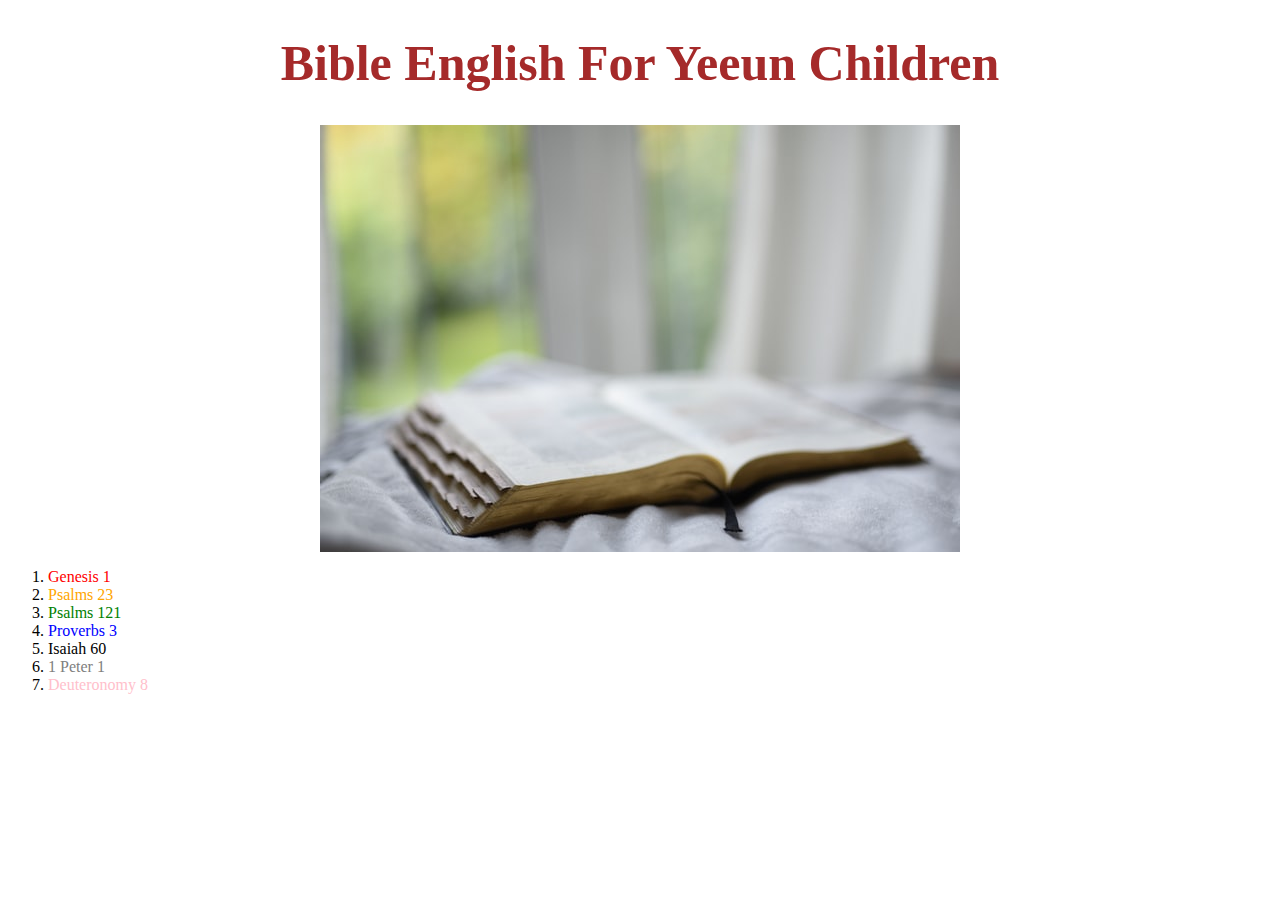
<file: index.html>
<!DOCTYPE html>
<html>

<head>
  <!-- Global site tag (gtag.js) - Google Analytics -->
<script async src="https://www.googletagmanager.com/gtag/js?id=UA-40696594-1"></script>
<script>
  window.dataLayer = window.dataLayer || [];
  function gtag(){dataLayer.push(arguments);}
  gtag('js', new Date());

  gtag('config', 'UA-40696594-1');
</script>
  <title>Bible English For Yeeun Children</title>
  <meta charset="utf-8">

  <style>
  h1{
    text-align: center;
    font-size: 50px;
  }
    a{
      color:green;
      text-decoration:none;
    }


    img {
      display: block;
      margin-left: auto;
      margin-right: auto;
    }
  </style>

</head>

<body>
<h1><a href="index.html" style="color:brown">Bible English For Yeeun Children</a></h1>
<img src="bible23_1.jpg">
<ol>
    <li><a href="1.html" title="창세기" style="color:red">Genesis 1</a></li>
    <li><a href="2.html" title="시편" style="color:orange">Psalms 23</a></li>
    <li><a href="3.html" title="시편" style="color:green">Psalms 121</a></li>
    <li><a href="4.html" title="잠언" style="color:blue">Proverbs 3</a></li>
    <li><a href="5.html" title="이사야" style="color:black">Isaiah 60</a></li>
    <li><a href="6.html" title="베드로전서" style="color:grey">1 Peter 1</a></li>
    <li><a href="7.html" title="신명기" style="color:pink">Deuteronomy 8</a></li>
</ol>
<!--
  <h1><a href="index.html">Bible English For Yeeun Children</a></h1>
  <img src="bible23_1.jpg" width="70%">
    <ol>
      <li><a href="1.html" title="3월 미션">Genesis 1</a></li>
      <li><a href="2.html" title="4월 미션">Psalms 23</a></li>
      <li><a href="3.html" title="5월 미션">Psalms 121</a></li>
      <li><a href="4.html" title="6월 미션">Proverbs 3</a></li>
      <li><a href="5.html" title="7월 미션">Isaiah 60</a></li>
      <li><a href="6.html" title="8월 미션">1 Peter 1</a></li>
      <li><a href="7.html" title="9월 미션">Deuteronomy 8</a></li>
    </ol>
  -->
<div id="disqus_thread"></div>
  <script>
      /**
      *  RECOMMENDED CONFIGURATION VARIABLES: EDIT AND UNCOMMENT THE SECTION BELOW TO INSERT DYNAMIC VALUES FROM YOUR PLATFORM OR CMS.
      *  LEARN WHY DEFINING THESE VARIABLES IS IMPORTANT: https://disqus.com/admin/universalcode/#configuration-variables    */
      /*
      var disqus_config = function () {
      this.page.url = PAGE_URL;  // Replace PAGE_URL with your page's canonical URL variable
      this.page.identifier = PAGE_IDENTIFIER; // Replace PAGE_IDENTIFIER with your page's unique identifier variable
      };
      */
      (function() { // DON'T EDIT BELOW THIS LINE
      var d = document, s = d.createElement('script');
      s.src = 'https://web1-arpdxcskqu.disqus.com/embed.js';
      s.setAttribute('data-timestamp', +new Date());
      (d.head || d.body).appendChild(s);
      })();
  </script>
  <noscript>Please enable JavaScript to view the <a href="https://disqus.com/?ref_noscript">comments powered by Disqus.</a></noscript>




  <!--Start of Tawk.to Script-->
<script type="text/javascript">
var Tawk_API=Tawk_API||{}, Tawk_LoadStart=new Date();
(function(){
var s1=document.createElement("script"),s0=document.getElementsByTagName("script")[0];
s1.async=true;
s1.src='https://embed.tawk.to/60749b99067c2605c0c1ba5a/1f33nvkni';
s1.charset='UTF-8';
s1.setAttribute('crossorigin','*');
s0.parentNode.insertBefore(s1,s0);
})();
</script>
<!--End of Tawk.to Script-->
  </<body>

</html>
</file>
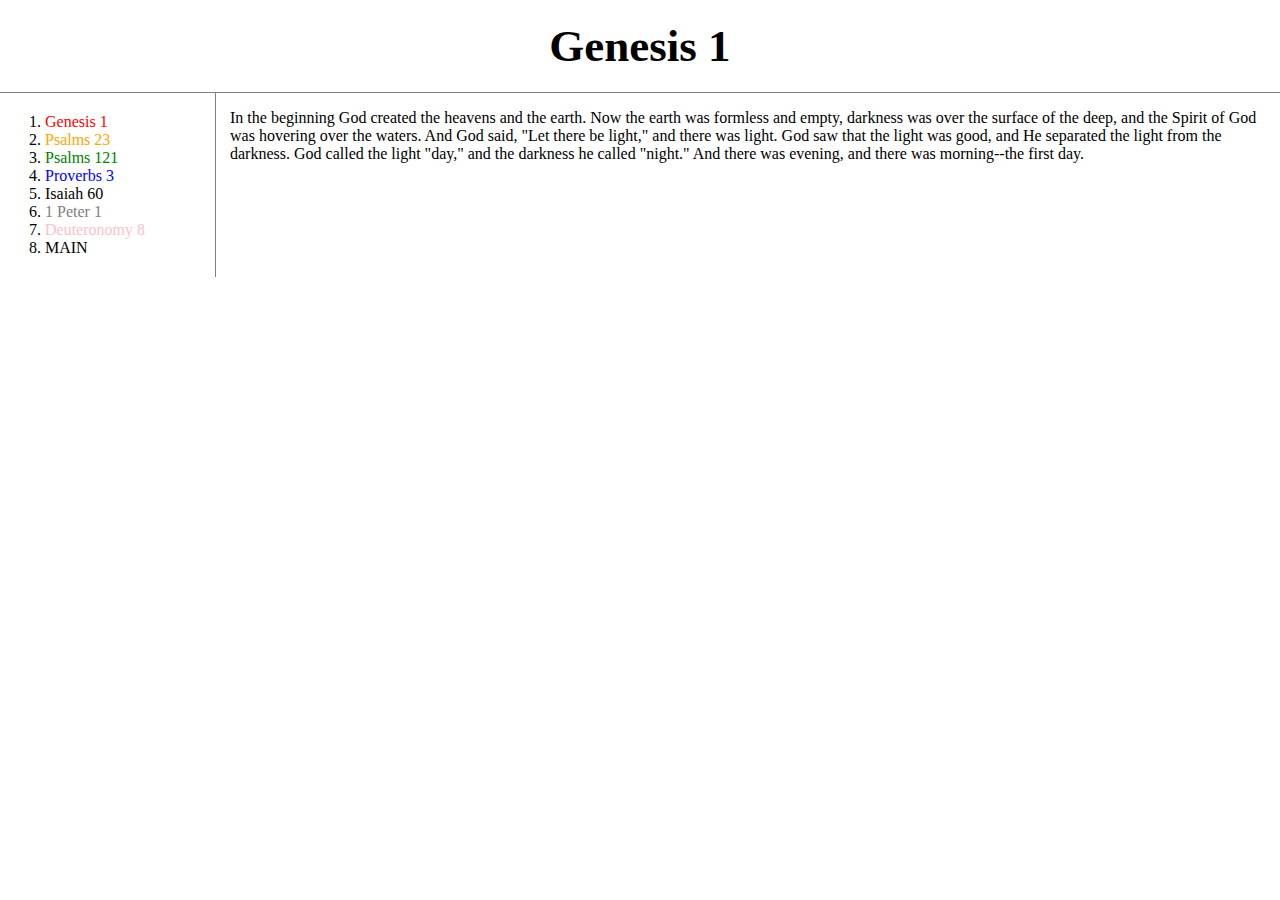
<file: 1.html>
<!DOCTYPE html>
<html>

<head>
  <title>Genesis 1</title>
  <meta charset="utf-8">
  <link rel="stylesheet" href="style.css">


  <!-- Global site tag (gtag.js) - Google Analytics -->
<script async src="https://www.googletagmanager.com/gtag/js?id=UA-40696594-1"></script>
<script>
  window.dataLayer = window.dataLayer || [];
  function gtag(){dataLayer.push(arguments);}
  gtag('js', new Date());

  gtag('config', 'UA-40696594-1');
</script>
</head>


<body>
  <h1><a href="index.html">Genesis 1</a></h1>

  <div id="grid">
    <ol>
      <li><a href="1.html" title="창세기" style="color:red">Genesis 1</a></li>
      <li><a href="2.html" title="시편" style="color:orange">Psalms 23</a></li>
      <li><a href="3.html" title="시편" style="color:green">Psalms 121</a></li>
      <li><a href="4.html" title="잠언" style="color:blue">Proverbs 3</a></li>
      <li><a href="5.html" title="이사야" style="color:black">Isaiah 60</a></li>
      <li><a href="6.html" title="베드로전서" style="color:grey">1 Peter 1</a></li>
      <li><a href="7.html" title="신명기" style="color:pink">Deuteronomy 8</a></li>
      <li><a href="index.html" title="main" style="color:black">MAIN</a></li>
    </ol>

    <div id="text">
      <p>In the beginning God created the heavens and the earth.
        Now the earth was formless and empty,
        darkness was over the surface of the deep,
        and the Spirit of God was hovering over the waters.
        And God said, "Let there be light," and there was light.
        God saw that the light was good,
        and He separated the light from the darkness.
        God called the light "day," and the darkness he called "night."
        And there was evening, and there was morning--the first day.
      </p>
    </div>
  </div>

<p>
  <iframe width="560" height="315" src="https://www.youtube.com/embed/fWVzQ0R_GM8" title="YouTube video player" frameborder="0" allow="accelerometer; autoplay; clipboard-write; encrypted-media; gyroscope; picture-in-picture" allowfullscreen></iframe>
</p>


<div id="disqus_thread"></div>
<script>
    /**
    *  RECOMMENDED CONFIGURATION VARIABLES: EDIT AND UNCOMMENT THE SECTION BELOW TO INSERT DYNAMIC VALUES FROM YOUR PLATFORM OR CMS.
    *  LEARN WHY DEFINING THESE VARIABLES IS IMPORTANT: https://disqus.com/admin/universalcode/#configuration-variables    */
    /*
    var disqus_config = function () {
    this.page.url = PAGE_URL;  // Replace PAGE_URL with your page's canonical URL variable
    this.page.identifier = PAGE_IDENTIFIER; // Replace PAGE_IDENTIFIER with your page's unique identifier variable
    };
    */
    (function() { // DON'T EDIT BELOW THIS LINE
    var d = document, s = d.createElement('script');
    s.src = 'https://web1-arpdxcskqu.disqus.com/embed.js';
    s.setAttribute('data-timestamp', +new Date());
    (d.head || d.body).appendChild(s);
    })();
</script>
<noscript>Please enable JavaScript to view the <a href="https://disqus.com/?ref_noscript">comments powered by Disqus.</a></noscript>


<!--Start of Tawk.to Script-->
<script type="text/javascript">
var Tawk_API=Tawk_API||{}, Tawk_LoadStart=new Date();
(function(){
var s1=document.createElement("script"),s0=document.getElementsByTagName("script")[0];
s1.async=true;
s1.src='https://embed.tawk.to/60749b99067c2605c0c1ba5a/1f33nvkni';
s1.charset='UTF-8';
s1.setAttribute('crossorigin','*');
s0.parentNode.insertBefore(s1,s0);
})();
</script>
<!--End of Tawk.to Script-->


</body>
</html>
</file>
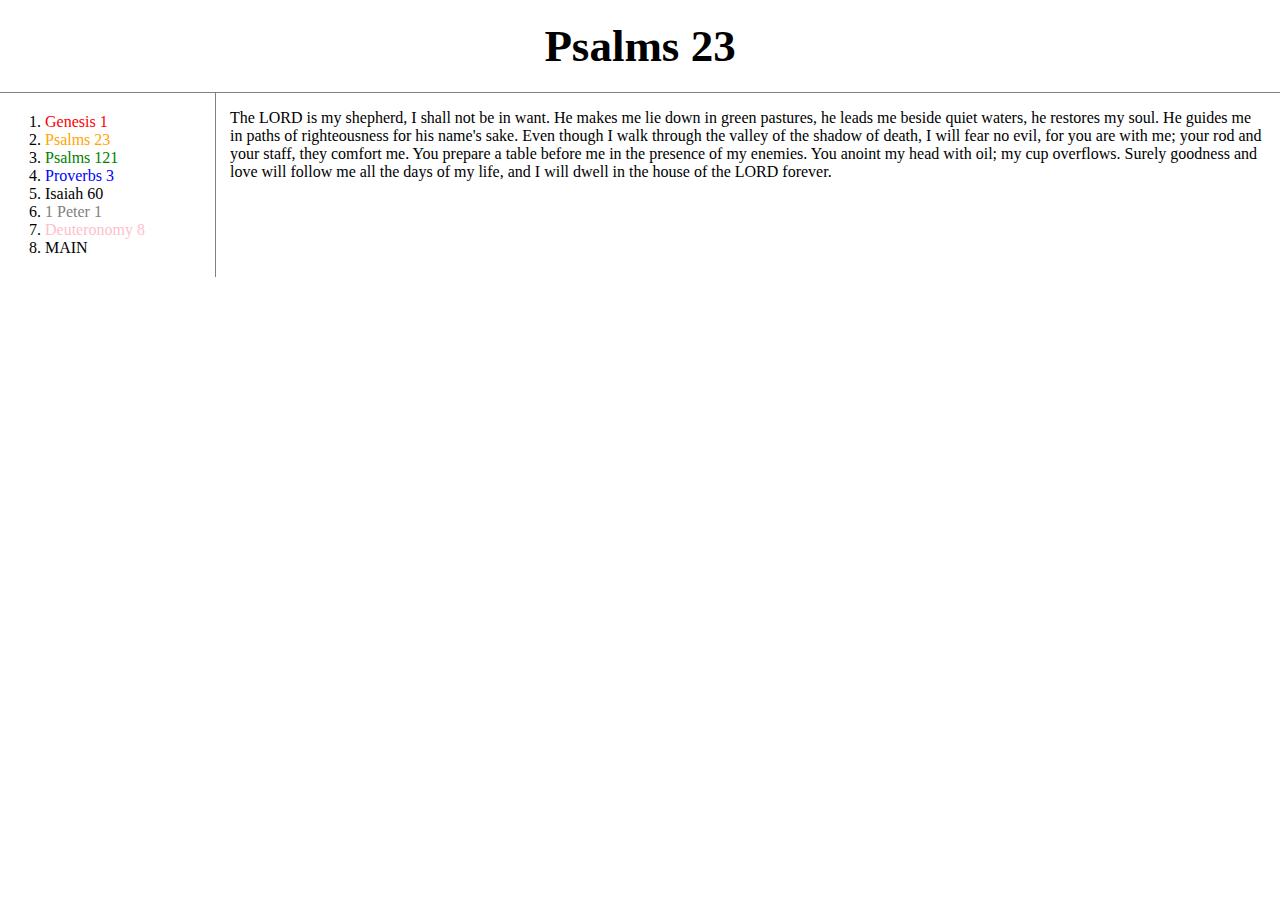
<file: 2.html>
<!DOCTYPE html>
<html>

<head>
  <title>Psalms 23</title>
  <meta charset="utf-8">
  <link rel="stylesheet" href="style.css">


  <!-- Global site tag (gtag.js) - Google Analytics -->
<script async src="https://www.googletagmanager.com/gtag/js?id=UA-40696594-1"></script>
<script>
  window.dataLayer = window.dataLayer || [];
  function gtag(){dataLayer.push(arguments);}
  gtag('js', new Date());

  gtag('config', 'UA-40696594-1');
</script>
</head>


<body>
  <h1><a href="index.html">Psalms 23</a></h1>

  <div id="grid">
    <ol>
      <li><a href="1.html" title="창세기" style="color:red">Genesis 1</a></li>
      <li><a href="2.html" title="시편" style="color:orange">Psalms 23</a></li>
      <li><a href="3.html" title="시편" style="color:green">Psalms 121</a></li>
      <li><a href="4.html" title="잠언" style="color:blue">Proverbs 3</a></li>
      <li><a href="5.html" title="이사야" style="color:black">Isaiah 60</a></li>
      <li><a href="6.html" title="베드로전서" style="color:grey">1 Peter 1</a></li>
      <li><a href="7.html" title="신명기" style="color:pink">Deuteronomy 8</a></li>
      <li><a href="index.html" title="main" style="color:black">MAIN</a></li>
    </ol>

    <div id="text">
      <p>The LORD is my shepherd, I shall not be in want.
      He makes me lie down in green pastures,
      he leads me beside quiet waters,
      he restores my soul.
      He guides me in paths of righteousness for his name's sake.
      Even though I walk through the valley of the shadow of death,
      I will fear no evil, for you are with me;
      your rod and your staff, they comfort me.
      You prepare a table before me in the presence of my enemies.
      You anoint my head with oil; my cup overflows.
      Surely goodness and love will follow me all the days of my life,
      and I will dwell in the house of the LORD forever.
      </p>
    </div>
  </div>

<p>
  <iframe width="560" height="315" src="https://www.youtube.com/embed/FJbzZbhRU_s" title="YouTube video player" frameborder="0" allow="accelerometer; autoplay; clipboard-write; encrypted-media; gyroscope; picture-in-picture" allowfullscreen></iframe>
</p>


<div id="disqus_thread"></div>
<script>
    /**
    *  RECOMMENDED CONFIGURATION VARIABLES: EDIT AND UNCOMMENT THE SECTION BELOW TO INSERT DYNAMIC VALUES FROM YOUR PLATFORM OR CMS.
    *  LEARN WHY DEFINING THESE VARIABLES IS IMPORTANT: https://disqus.com/admin/universalcode/#configuration-variables    */
    /*
    var disqus_config = function () {
    this.page.url = PAGE_URL;  // Replace PAGE_URL with your page's canonical URL variable
    this.page.identifier = PAGE_IDENTIFIER; // Replace PAGE_IDENTIFIER with your page's unique identifier variable
    };
    */
    (function() { // DON'T EDIT BELOW THIS LINE
    var d = document, s = d.createElement('script');
    s.src = 'https://web1-arpdxcskqu.disqus.com/embed.js';
    s.setAttribute('data-timestamp', +new Date());
    (d.head || d.body).appendChild(s);
    })();
</script>
<noscript>Please enable JavaScript to view the <a href="https://disqus.com/?ref_noscript">comments powered by Disqus.</a></noscript>


<!--Start of Tawk.to Script-->
<script type="text/javascript">
var Tawk_API=Tawk_API||{}, Tawk_LoadStart=new Date();
(function(){
var s1=document.createElement("script"),s0=document.getElementsByTagName("script")[0];
s1.async=true;
s1.src='https://embed.tawk.to/60749b99067c2605c0c1ba5a/1f33nvkni';
s1.charset='UTF-8';
s1.setAttribute('crossorigin','*');
s0.parentNode.insertBefore(s1,s0);
})();
</script>
<!--End of Tawk.to Script-->


</body>
</html>
</file>
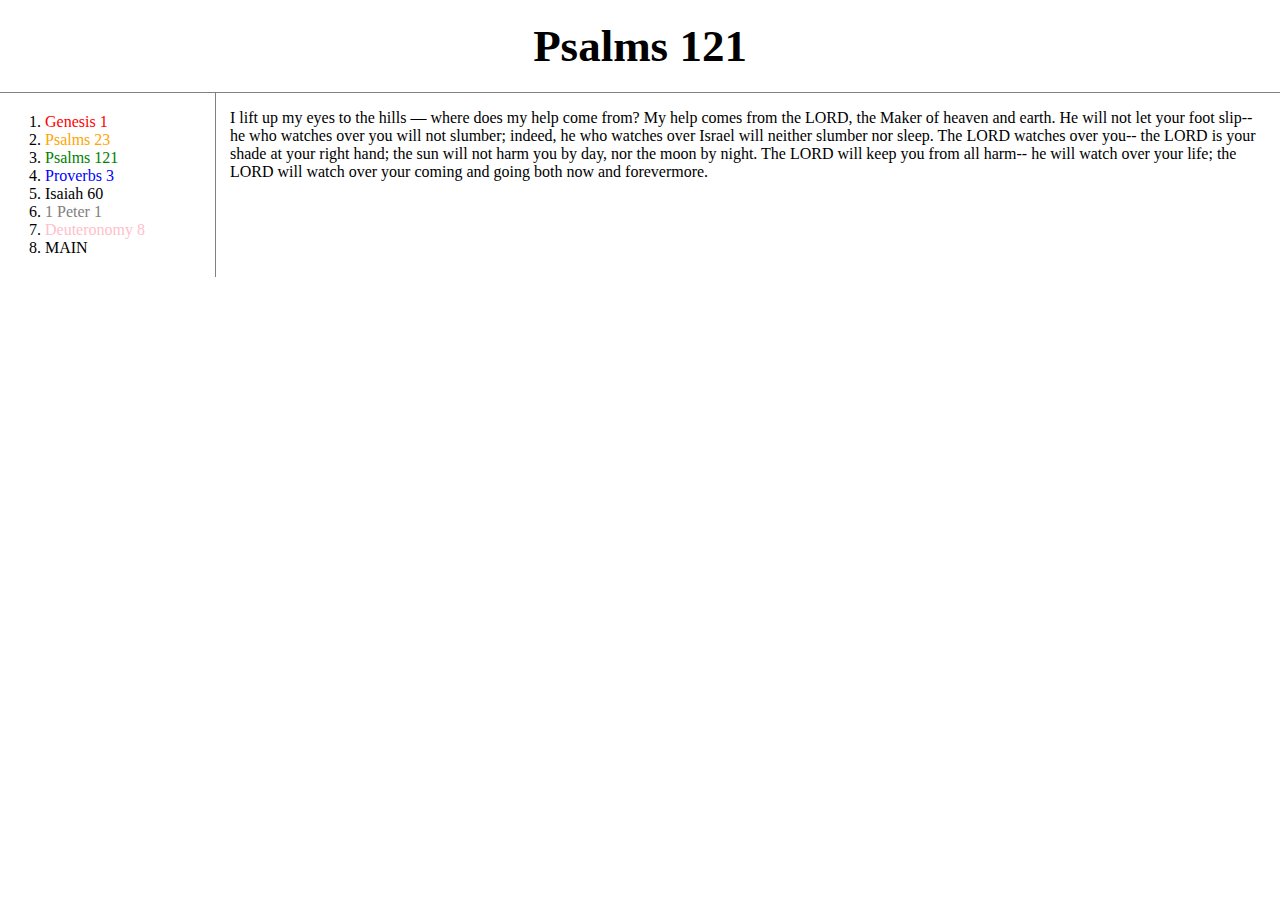
<file: 3.html>
<!DOCTYPE html>
<html>

<head>
  <title>Psalms 121</title>
  <meta charset="utf-8">
  <link rel="stylesheet" href="style.css">


  <!-- Global site tag (gtag.js) - Google Analytics -->
<script async src="https://www.googletagmanager.com/gtag/js?id=UA-40696594-1"></script>
<script>
  window.dataLayer = window.dataLayer || [];
  function gtag(){dataLayer.push(arguments);}
  gtag('js', new Date());

  gtag('config', 'UA-40696594-1');
</script>
</head>


<body>
  <h1><a href="index.html">Psalms 121</a></h1>

  <div id="grid">
    <ol>
      <li><a href="1.html" title="창세기" style="color:red">Genesis 1</a></li>
      <li><a href="2.html" title="시편" style="color:orange">Psalms 23</a></li>
      <li><a href="3.html" title="시편" style="color:green">Psalms 121</a></li>
      <li><a href="4.html" title="잠언" style="color:blue">Proverbs 3</a></li>
      <li><a href="5.html" title="이사야" style="color:black">Isaiah 60</a></li>
      <li><a href="6.html" title="베드로전서" style="color:grey">1 Peter 1</a></li>
      <li><a href="7.html" title="신명기" style="color:pink">Deuteronomy 8</a></li>
      <li><a href="index.html" title="main" style="color:black">MAIN</a></li>
    </ol>

    <div id="text">
      <p>I lift up my eyes to the hills — where does my help come from? My help comes from the LORD, the Maker of heaven and earth.
      He will not let your foot slip-- he who watches over you will not slumber;
      indeed, he who watches over Israel will neither slumber nor sleep.
      The LORD watches over you-- the LORD is your shade at your right hand;
      the sun will not harm you by day, nor the moon by night.
      The LORD will keep you from all harm-- he will watch over your life;
      the LORD will watch over your coming and going both now and forevermore.
      </p>
    </div>
  </div>

<p>
  <iframe width="560" height="315" src="https://www.youtube.com/embed/4DRV_fIEUQU" title="YouTube video player" frameborder="0" allow="accelerometer; autoplay; clipboard-write; encrypted-media; gyroscope; picture-in-picture" allowfullscreen></iframe>
</p>


<div id="disqus_thread"></div>
<script>
    /**
    *  RECOMMENDED CONFIGURATION VARIABLES: EDIT AND UNCOMMENT THE SECTION BELOW TO INSERT DYNAMIC VALUES FROM YOUR PLATFORM OR CMS.
    *  LEARN WHY DEFINING THESE VARIABLES IS IMPORTANT: https://disqus.com/admin/universalcode/#configuration-variables    */
    /*
    var disqus_config = function () {
    this.page.url = PAGE_URL;  // Replace PAGE_URL with your page's canonical URL variable
    this.page.identifier = PAGE_IDENTIFIER; // Replace PAGE_IDENTIFIER with your page's unique identifier variable
    };
    */
    (function() { // DON'T EDIT BELOW THIS LINE
    var d = document, s = d.createElement('script');
    s.src = 'https://web1-arpdxcskqu.disqus.com/embed.js';
    s.setAttribute('data-timestamp', +new Date());
    (d.head || d.body).appendChild(s);
    })();
</script>
<noscript>Please enable JavaScript to view the <a href="https://disqus.com/?ref_noscript">comments powered by Disqus.</a></noscript>


<!--Start of Tawk.to Script-->
<script type="text/javascript">
var Tawk_API=Tawk_API||{}, Tawk_LoadStart=new Date();
(function(){
var s1=document.createElement("script"),s0=document.getElementsByTagName("script")[0];
s1.async=true;
s1.src='https://embed.tawk.to/60749b99067c2605c0c1ba5a/1f33nvkni';
s1.charset='UTF-8';
s1.setAttribute('crossorigin','*');
s0.parentNode.insertBefore(s1,s0);
})();
</script>
<!--End of Tawk.to Script-->


</body>
</html>
</file>
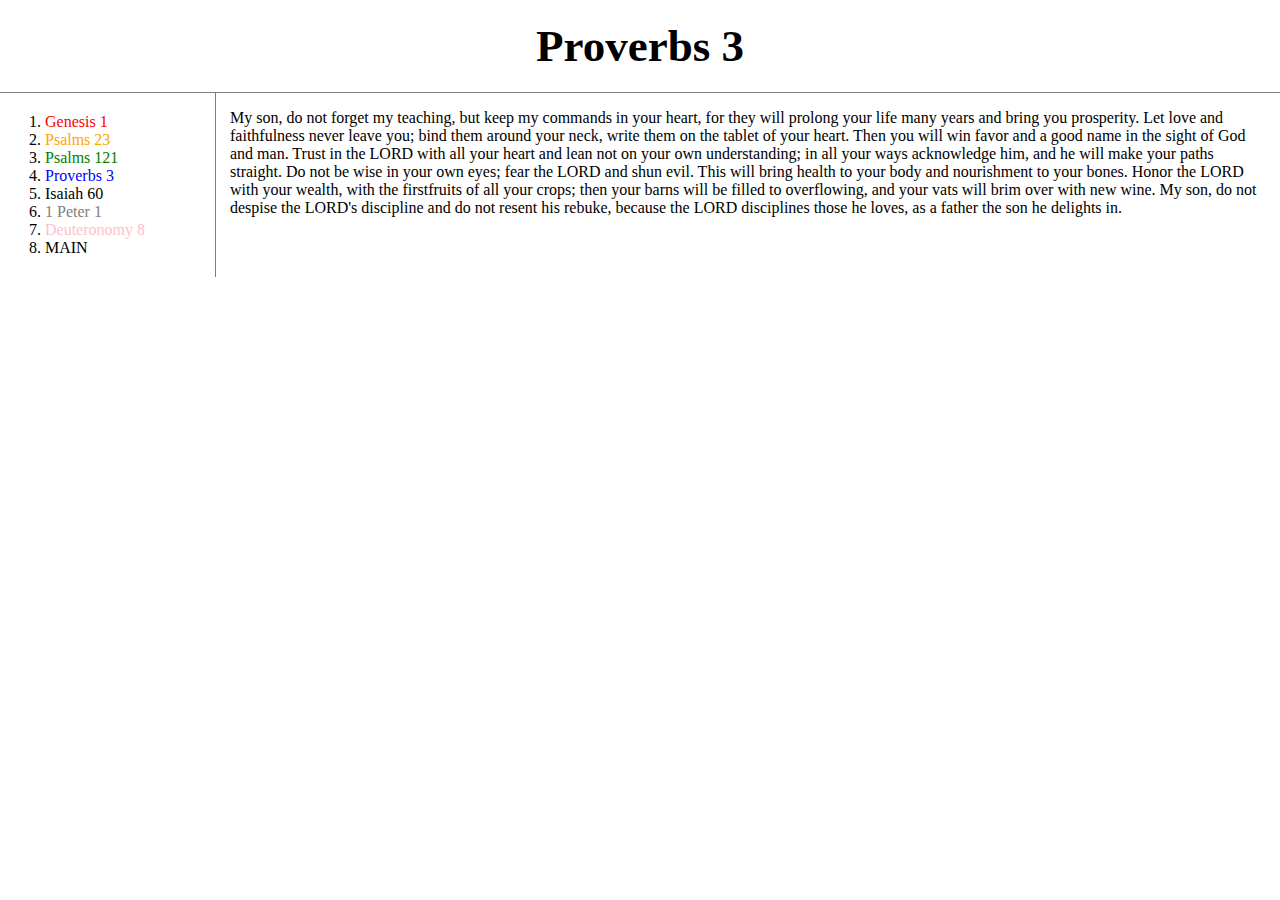
<file: 4.html>
<!DOCTYPE html>
<html>

<head>
  <title>Proverbs 3</title>
  <meta charset="utf-8">
  <link rel="stylesheet" href="style.css">


  <!-- Global site tag (gtag.js) - Google Analytics -->
<script async src="https://www.googletagmanager.com/gtag/js?id=UA-40696594-1"></script>
<script>
  window.dataLayer = window.dataLayer || [];
  function gtag(){dataLayer.push(arguments);}
  gtag('js', new Date());

  gtag('config', 'UA-40696594-1');
</script>
</head>


<body>
  <h1><a href="index.html">Proverbs 3</a></h1>

  <div id="grid">
    <ol>
      <li><a href="1.html" title="창세기" style="color:red">Genesis 1</a></li>
      <li><a href="2.html" title="시편" style="color:orange">Psalms 23</a></li>
      <li><a href="3.html" title="시편" style="color:green">Psalms 121</a></li>
      <li><a href="4.html" title="잠언" style="color:blue">Proverbs 3</a></li>
      <li><a href="5.html" title="이사야" style="color:black">Isaiah 60</a></li>
      <li><a href="6.html" title="베드로전서" style="color:grey">1 Peter 1</a></li>
      <li><a href="7.html" title="신명기" style="color:pink">Deuteronomy 8</a></li>
      <li><a href="index.html" title="main" style="color:black">MAIN</a></li>
    </ol>

    <div id="text">
      <p>My son, do not forget my teaching, but keep my commands in your heart,
      for they will prolong your life many years and bring you prosperity.
      Let love and faithfulness never leave you; bind them around your neck, write them on the tablet of your heart.
      Then you will win favor and a good name in the sight of God and man.
      Trust in the LORD with all your heart and lean not on your own understanding;
      in all your ways acknowledge him, and he will make your paths straight.
      Do not be wise in your own eyes; fear the LORD and shun evil.
      This will bring health to your body and nourishment to your bones.
      Honor the LORD with your wealth, with the firstfruits of all your crops;
      then your barns will be filled to overflowing, and your vats will brim over with new wine.
      My son, do not despise the LORD's discipline and do not resent his rebuke,
      because the LORD disciplines those he loves, as a father the son he delights in.
      </p>
    </div>
  </div>

<p>
  <iframe width="560" height="315" src="https://www.youtube.com/embed/NUXj95CJwtE" title="YouTube video player" frameborder="0" allow="accelerometer; autoplay; clipboard-write; encrypted-media; gyroscope; picture-in-picture" allowfullscreen></iframe>
</p>


<div id="disqus_thread"></div>
<script>
    /**
    *  RECOMMENDED CONFIGURATION VARIABLES: EDIT AND UNCOMMENT THE SECTION BELOW TO INSERT DYNAMIC VALUES FROM YOUR PLATFORM OR CMS.
    *  LEARN WHY DEFINING THESE VARIABLES IS IMPORTANT: https://disqus.com/admin/universalcode/#configuration-variables    */
    /*
    var disqus_config = function () {
    this.page.url = PAGE_URL;  // Replace PAGE_URL with your page's canonical URL variable
    this.page.identifier = PAGE_IDENTIFIER; // Replace PAGE_IDENTIFIER with your page's unique identifier variable
    };
    */
    (function() { // DON'T EDIT BELOW THIS LINE
    var d = document, s = d.createElement('script');
    s.src = 'https://web1-arpdxcskqu.disqus.com/embed.js';
    s.setAttribute('data-timestamp', +new Date());
    (d.head || d.body).appendChild(s);
    })();
</script>
<noscript>Please enable JavaScript to view the <a href="https://disqus.com/?ref_noscript">comments powered by Disqus.</a></noscript>


<!--Start of Tawk.to Script-->
<script type="text/javascript">
var Tawk_API=Tawk_API||{}, Tawk_LoadStart=new Date();
(function(){
var s1=document.createElement("script"),s0=document.getElementsByTagName("script")[0];
s1.async=true;
s1.src='https://embed.tawk.to/60749b99067c2605c0c1ba5a/1f33nvkni';
s1.charset='UTF-8';
s1.setAttribute('crossorigin','*');
s0.parentNode.insertBefore(s1,s0);
})();
</script>
<!--End of Tawk.to Script-->


</body>
</html>
</file>
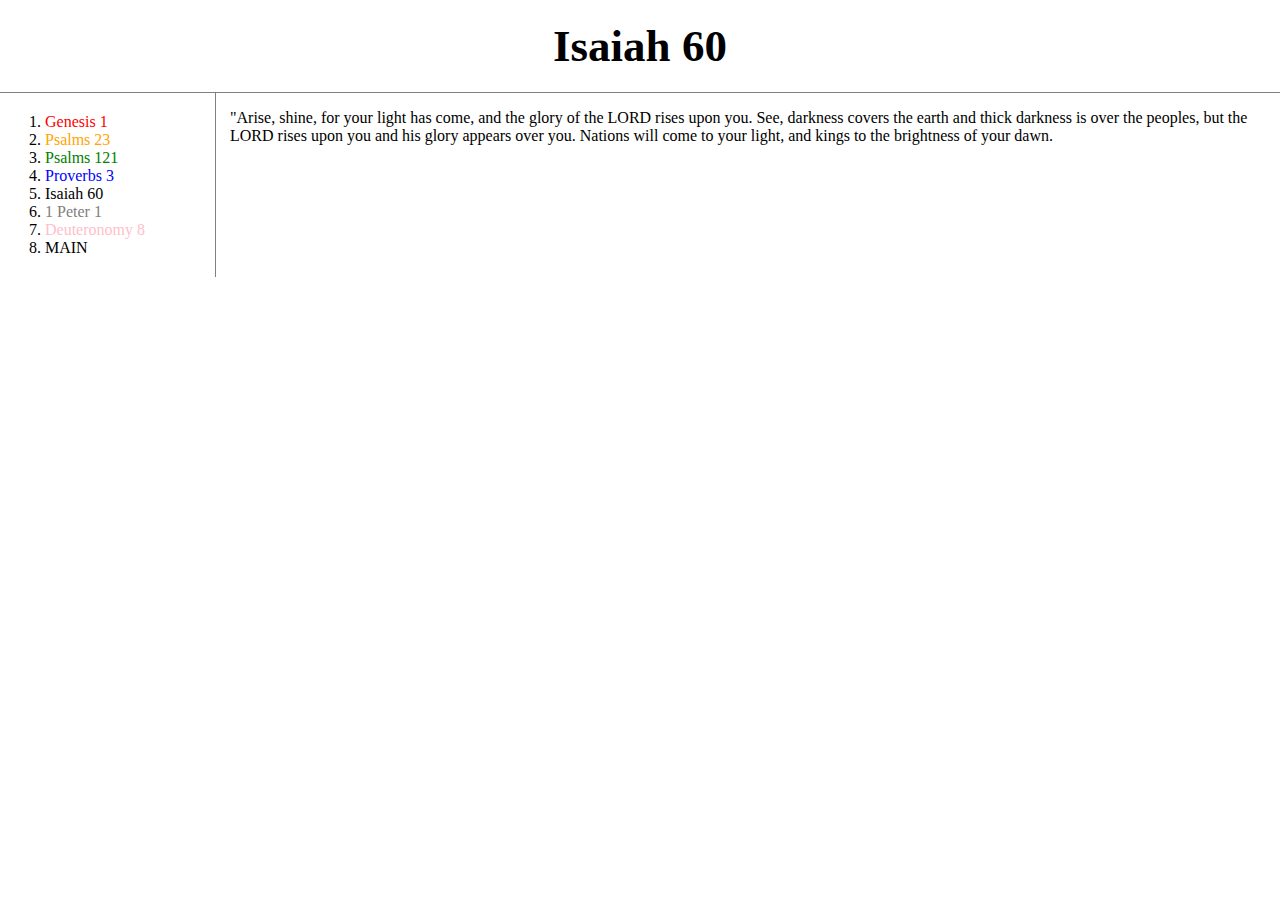
<file: 5.html>
<!DOCTYPE html>
<html>

<head>
  <title>Isaiah 60</title>
  <meta charset="utf-8">
  <link rel="stylesheet" href="style.css">


  <!-- Global site tag (gtag.js) - Google Analytics -->
<script async src="https://www.googletagmanager.com/gtag/js?id=UA-40696594-1"></script>
<script>
  window.dataLayer = window.dataLayer || [];
  function gtag(){dataLayer.push(arguments);}
  gtag('js', new Date());

  gtag('config', 'UA-40696594-1');
</script>
</head>


<body>
  <h1><a href="index.html">Isaiah 60</a></h1>

  <div id="grid">
    <ol>
      <li><a href="1.html" title="창세기" style="color:red">Genesis 1</a></li>
      <li><a href="2.html" title="시편" style="color:orange">Psalms 23</a></li>
      <li><a href="3.html" title="시편" style="color:green">Psalms 121</a></li>
      <li><a href="4.html" title="잠언" style="color:blue">Proverbs 3</a></li>
      <li><a href="5.html" title="이사야" style="color:black">Isaiah 60</a></li>
      <li><a href="6.html" title="베드로전서" style="color:grey">1 Peter 1</a></li>
      <li><a href="7.html" title="신명기" style="color:pink">Deuteronomy 8</a></li>
      <li><a href="index.html" title="main" style="color:black">MAIN</a></li>
    </ol>

    <div id="text">
      <p>"Arise, shine, for your light has come, and the glory of the LORD rises upon you.
      See, darkness covers the earth and thick darkness is over the peoples, but the LORD rises upon you and his glory appears over you.
      Nations will come to your light, and kings to the brightness of your dawn.
      </p>
    </div>
  </div>

<p>
  <iframe width="560" height="315" src="https://www.youtube.com/embed/XfW8r0CkuII" title="YouTube video player" frameborder="0" allow="accelerometer; autoplay; clipboard-write; encrypted-media; gyroscope; picture-in-picture" allowfullscreen></iframe>
</p>


<div id="disqus_thread"></div>
<script>
    /**
    *  RECOMMENDED CONFIGURATION VARIABLES: EDIT AND UNCOMMENT THE SECTION BELOW TO INSERT DYNAMIC VALUES FROM YOUR PLATFORM OR CMS.
    *  LEARN WHY DEFINING THESE VARIABLES IS IMPORTANT: https://disqus.com/admin/universalcode/#configuration-variables    */
    /*
    var disqus_config = function () {
    this.page.url = PAGE_URL;  // Replace PAGE_URL with your page's canonical URL variable
    this.page.identifier = PAGE_IDENTIFIER; // Replace PAGE_IDENTIFIER with your page's unique identifier variable
    };
    */
    (function() { // DON'T EDIT BELOW THIS LINE
    var d = document, s = d.createElement('script');
    s.src = 'https://web1-arpdxcskqu.disqus.com/embed.js';
    s.setAttribute('data-timestamp', +new Date());
    (d.head || d.body).appendChild(s);
    })();
</script>
<noscript>Please enable JavaScript to view the <a href="https://disqus.com/?ref_noscript">comments powered by Disqus.</a></noscript>


<!--Start of Tawk.to Script-->
<script type="text/javascript">
var Tawk_API=Tawk_API||{}, Tawk_LoadStart=new Date();
(function(){
var s1=document.createElement("script"),s0=document.getElementsByTagName("script")[0];
s1.async=true;
s1.src='https://embed.tawk.to/60749b99067c2605c0c1ba5a/1f33nvkni';
s1.charset='UTF-8';
s1.setAttribute('crossorigin','*');
s0.parentNode.insertBefore(s1,s0);
})();
</script>
<!--End of Tawk.to Script-->


</body>
</html>
</file>
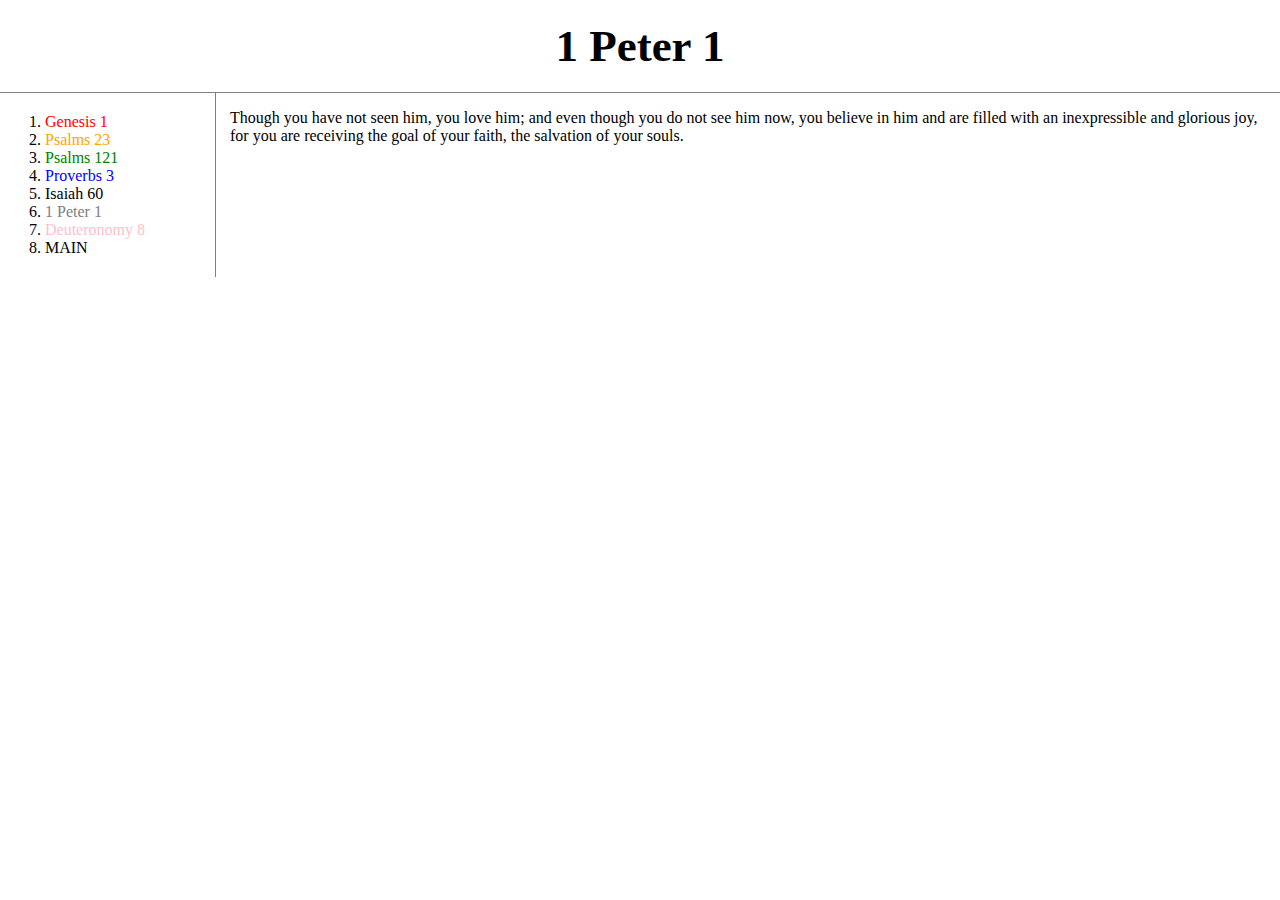
<file: 6.html>
<!DOCTYPE html>
<html>

<head>
  <title>1 Peter 1</title>
  <meta charset="utf-8">
  <link rel="stylesheet" href="style.css">


  <!-- Global site tag (gtag.js) - Google Analytics -->
<script async src="https://www.googletagmanager.com/gtag/js?id=UA-40696594-1"></script>
<script>
  window.dataLayer = window.dataLayer || [];
  function gtag(){dataLayer.push(arguments);}
  gtag('js', new Date());

  gtag('config', 'UA-40696594-1');
</script>
</head>


<body>
  <h1><a href="index.html">1 Peter 1</a></h1>

  <div id="grid">
    <ol>
      <li><a href="1.html" title="창세기" style="color:red">Genesis 1</a></li>
      <li><a href="2.html" title="시편" style="color:orange">Psalms 23</a></li>
      <li><a href="3.html" title="시편" style="color:green">Psalms 121</a></li>
      <li><a href="4.html" title="잠언" style="color:blue">Proverbs 3</a></li>
      <li><a href="5.html" title="이사야" style="color:black">Isaiah 60</a></li>
      <li><a href="6.html" title="베드로전서" style="color:grey">1 Peter 1</a></li>
      <li><a href="7.html" title="신명기" style="color:pink">Deuteronomy 8</a></li>
      <li><a href="index.html" title="main" style="color:black">MAIN</a></li>
    </ol>

    <div id="text">
      <p>Though you have not seen him, you love him; and even though you do not see him now, you believe in him and are filled with an inexpressible and glorious joy,
      for you are receiving the goal of your faith, the salvation of your souls.
      </p>
    </div>
  </div>

<p>
  <iframe width="560" height="315" src="https://www.youtube.com/embed/YoRRdhFSMYU?start=87" title="YouTube video player" frameborder="0" allow="accelerometer; autoplay; clipboard-write; encrypted-media; gyroscope; picture-in-picture" allowfullscreen></iframe>
</p>


<div id="disqus_thread"></div>
<script>
    /**
    *  RECOMMENDED CONFIGURATION VARIABLES: EDIT AND UNCOMMENT THE SECTION BELOW TO INSERT DYNAMIC VALUES FROM YOUR PLATFORM OR CMS.
    *  LEARN WHY DEFINING THESE VARIABLES IS IMPORTANT: https://disqus.com/admin/universalcode/#configuration-variables    */
    /*
    var disqus_config = function () {
    this.page.url = PAGE_URL;  // Replace PAGE_URL with your page's canonical URL variable
    this.page.identifier = PAGE_IDENTIFIER; // Replace PAGE_IDENTIFIER with your page's unique identifier variable
    };
    */
    (function() { // DON'T EDIT BELOW THIS LINE
    var d = document, s = d.createElement('script');
    s.src = 'https://web1-arpdxcskqu.disqus.com/embed.js';
    s.setAttribute('data-timestamp', +new Date());
    (d.head || d.body).appendChild(s);
    })();
</script>
<noscript>Please enable JavaScript to view the <a href="https://disqus.com/?ref_noscript">comments powered by Disqus.</a></noscript>


<!--Start of Tawk.to Script-->
<script type="text/javascript">
var Tawk_API=Tawk_API||{}, Tawk_LoadStart=new Date();
(function(){
var s1=document.createElement("script"),s0=document.getElementsByTagName("script")[0];
s1.async=true;
s1.src='https://embed.tawk.to/60749b99067c2605c0c1ba5a/1f33nvkni';
s1.charset='UTF-8';
s1.setAttribute('crossorigin','*');
s0.parentNode.insertBefore(s1,s0);
})();
</script>
<!--End of Tawk.to Script-->


</body>
</html>
</file>
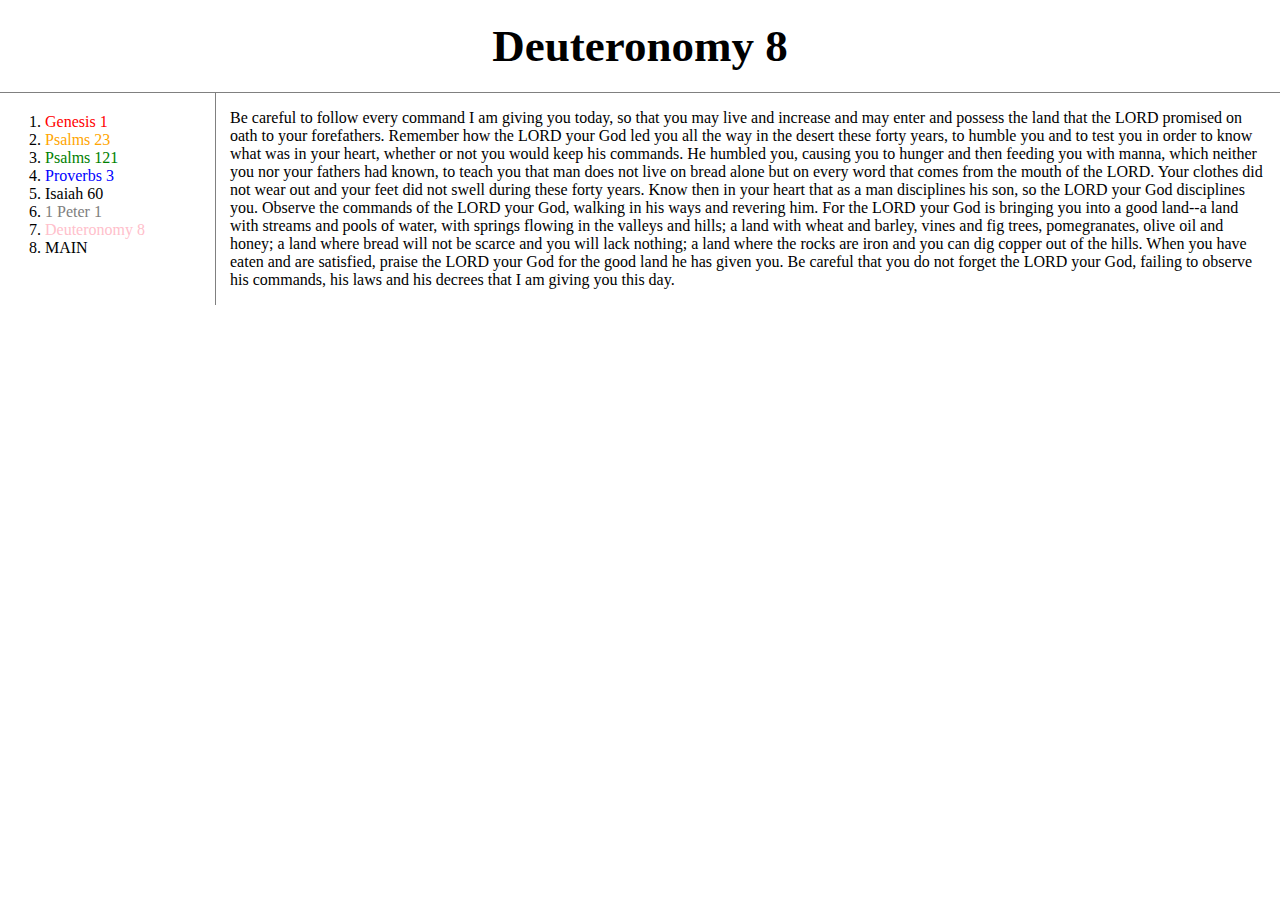
<file: 7.html>
<!DOCTYPE html>
<html>

<head>
  <title>Deuteronomy 8</title>
  <meta charset="utf-8">
  <link rel="stylesheet" href="style.css">


  <!-- Global site tag (gtag.js) - Google Analytics -->
<script async src="https://www.googletagmanager.com/gtag/js?id=UA-40696594-1"></script>
<script>
  window.dataLayer = window.dataLayer || [];
  function gtag(){dataLayer.push(arguments);}
  gtag('js', new Date());

  gtag('config', 'UA-40696594-1');
</script>
</head>


<body>
  <h1><a href="index.html">Deuteronomy 8</a></h1>

  <div id="grid">
    <ol>
      <li><a href="1.html" title="창세기" style="color:red">Genesis 1</a></li>
      <li><a href="2.html" title="시편" style="color:orange">Psalms 23</a></li>
      <li><a href="3.html" title="시편" style="color:green">Psalms 121</a></li>
      <li><a href="4.html" title="잠언" style="color:blue">Proverbs 3</a></li>
      <li><a href="5.html" title="이사야" style="color:black">Isaiah 60</a></li>
      <li><a href="6.html" title="베드로전서" style="color:grey">1 Peter 1</a></li>
      <li><a href="7.html" title="신명기" style="color:pink">Deuteronomy 8</a></li>
      <li><a href="index.html" title="main" style="color:black">MAIN</a></li>
    </ol>

    <div id="text">
      <p>Be careful to follow every command I am giving you today, so that you may live and increase and may enter and possess the land that the LORD promised on oath to your forefathers.
      Remember how the LORD your God led you all the way in the desert these forty years, to humble you and to test you in order to know what was in your heart, whether or not you would keep his commands.
      He humbled you, causing you to hunger and then feeding you with manna, which neither you nor your fathers had known, to teach you that man does not live on bread alone but on every word that comes from the mouth of the LORD.
      Your clothes did not wear out and your feet did not swell during these forty years.
      Know then in your heart that as a man disciplines his son, so the LORD your God disciplines you.
      Observe the commands of the LORD your God, walking in his ways and revering him.
      For the LORD your God is bringing you into a good land--a land with streams and pools of water, with springs flowing in the valleys and hills;
      a land with wheat and barley, vines and fig trees, pomegranates, olive oil and honey;
      a land where bread will not be scarce and you will lack nothing; a land where the rocks are iron and you can dig copper out of the hills.
      When you have eaten and are satisfied, praise the LORD your God for the good land he has given you.
      Be careful that you do not forget the LORD your God, failing to observe his commands, his laws and his decrees that I am giving you this day.
      </p>
    </div>
  </div>

<p>
  <iframe width="560" height="315" src="https://www.youtube.com/embed/HrgxQWJWbeU?" title="YouTube video player" frameborder="0" allow="accelerometer; autoplay; clipboard-write; encrypted-media; gyroscope; picture-in-picture" allowfullscreen></iframe>
</p>


<div id="disqus_thread"></div>
<script>
    /**
    *  RECOMMENDED CONFIGURATION VARIABLES: EDIT AND UNCOMMENT THE SECTION BELOW TO INSERT DYNAMIC VALUES FROM YOUR PLATFORM OR CMS.
    *  LEARN WHY DEFINING THESE VARIABLES IS IMPORTANT: https://disqus.com/admin/universalcode/#configuration-variables    */
    /*
    var disqus_config = function () {
    this.page.url = PAGE_URL;  // Replace PAGE_URL with your page's canonical URL variable
    this.page.identifier = PAGE_IDENTIFIER; // Replace PAGE_IDENTIFIER with your page's unique identifier variable
    };
    */
    (function() { // DON'T EDIT BELOW THIS LINE
    var d = document, s = d.createElement('script');
    s.src = 'https://web1-arpdxcskqu.disqus.com/embed.js';
    s.setAttribute('data-timestamp', +new Date());
    (d.head || d.body).appendChild(s);
    })();
</script>
<noscript>Please enable JavaScript to view the <a href="https://disqus.com/?ref_noscript">comments powered by Disqus.</a></noscript>


<!--Start of Tawk.to Script-->
<script type="text/javascript">
var Tawk_API=Tawk_API||{}, Tawk_LoadStart=new Date();
(function(){
var s1=document.createElement("script"),s0=document.getElementsByTagName("script")[0];
s1.async=true;
s1.src='https://embed.tawk.to/60749b99067c2605c0c1ba5a/1f33nvkni';
s1.charset='UTF-8';
s1.setAttribute('crossorigin','*');
s0.parentNode.insertBefore(s1,s0);
})();
</script>
<!--End of Tawk.to Script-->


</body>
</html>
</file>
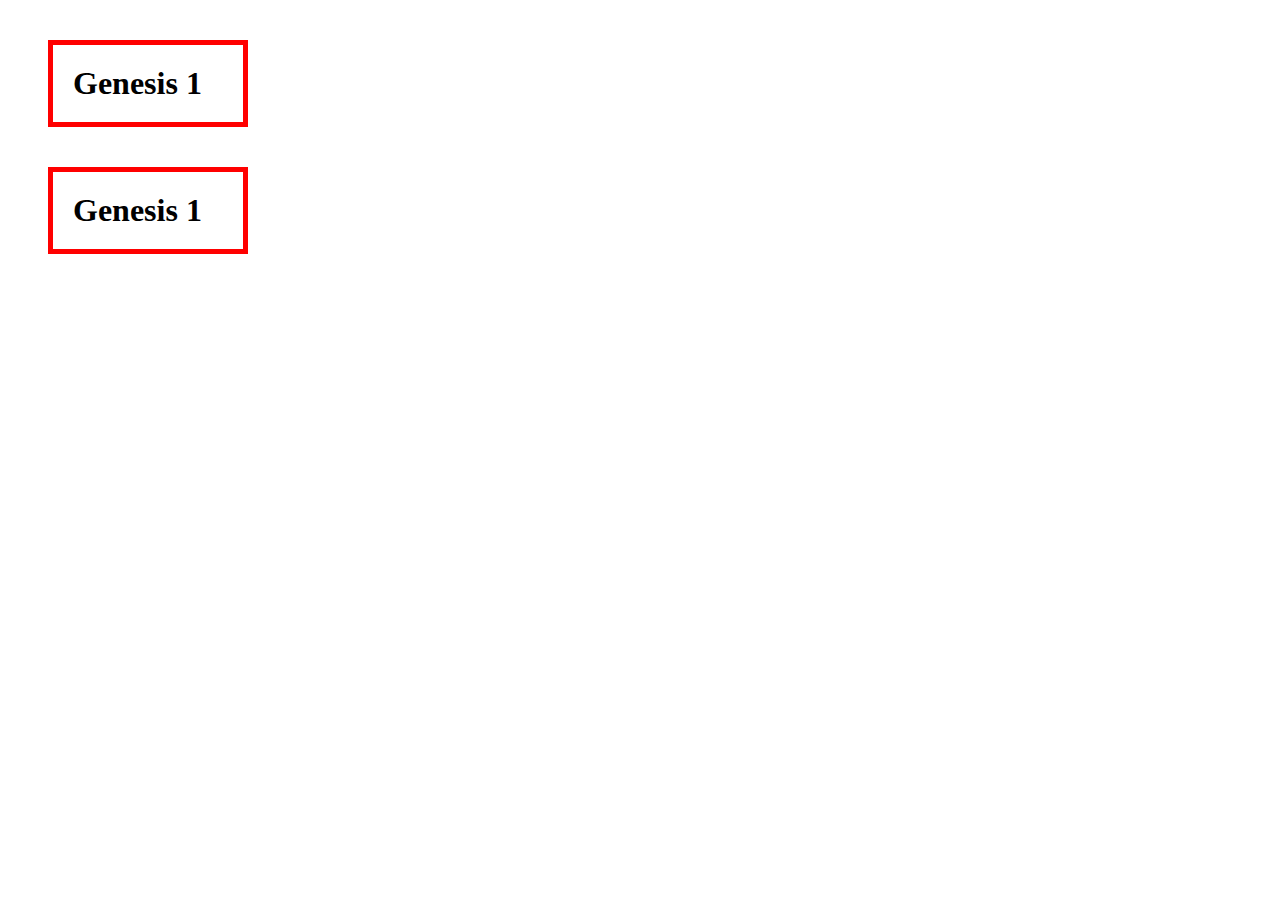
<file: box.html>
<!DOCTYPE html>
<html lang="en" dir="ltr">
  <head>
    <meta charset="utf-8">
    <title></title>
    <style>
      h1{
        border:5px solid red;
        padding:20px;
        margin:40px;
        display:block;
        width:150px;
      }

    </style>
  </head>
  <body>
    <h1>Genesis 1</h1>
    <h1>Genesis 1</h1>


  </body>
</html>
</file>
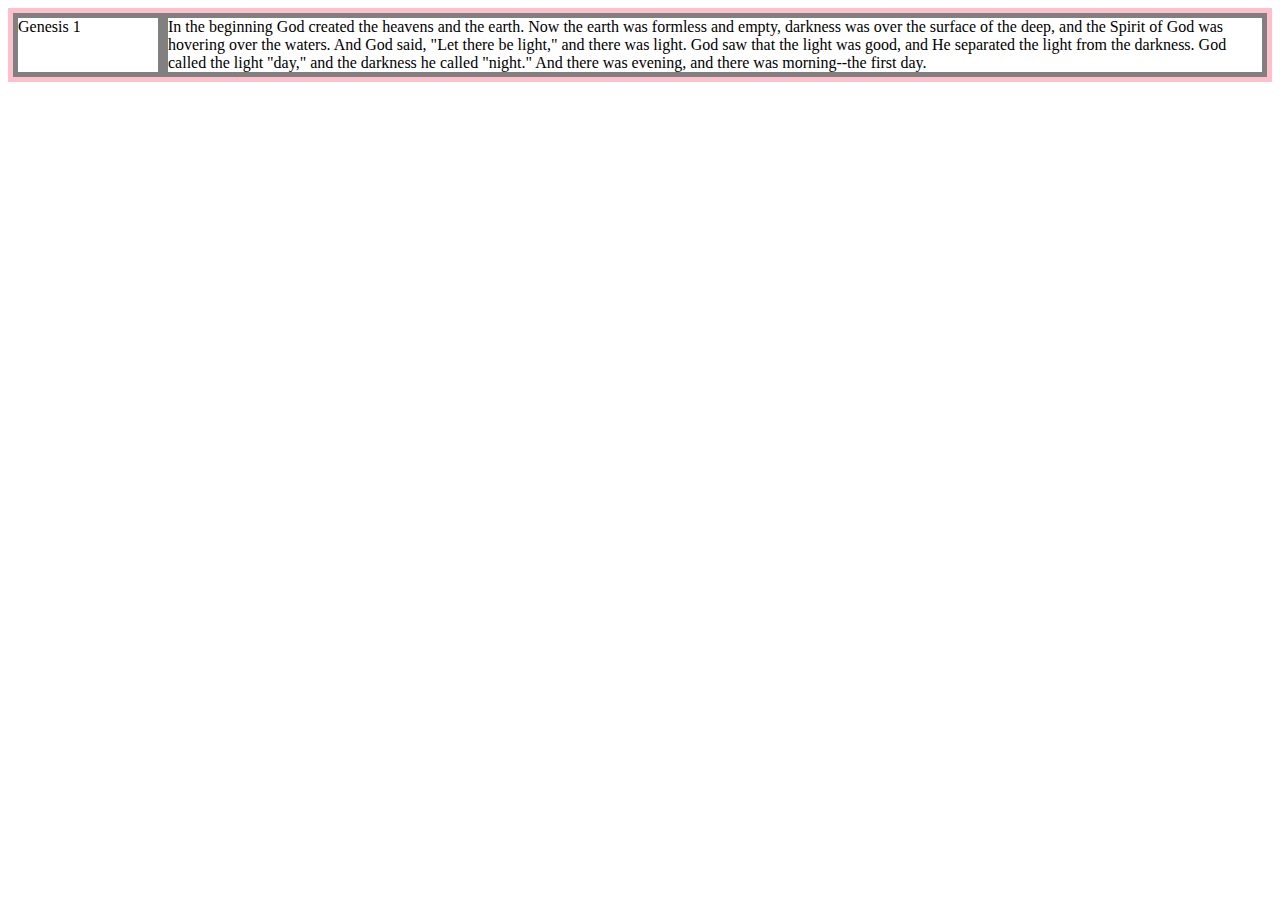
<file: grid.html>
<!DOCTYPE html>
<html lang="en" dir="ltr">
  <head>
    <meta charset="utf-8">
    <title></title>
    <style>
      div{
        border:5px solid gray;
        }
      #grid{
        border:5px solid pink;
        display:grid;
        grid-template-columns:150px 1fr;
      }
    </style>
  </head>
  <body>
    <div id="grid">
      <div>Genesis 1</div>
      <div>In the beginning God created the heavens and the earth.
      Now the earth was formless and empty,
      darkness was over the surface of the deep,
      and the Spirit of God was hovering over the waters.
      And God said, "Let there be light," and there was light.
      God saw that the light was good,
      and He separated the light from the darkness.
      God called the light "day," and the darkness he called "night."
      And there was evening, and there was morning--the first day.</div>
    </div>


  </body>
</html>
</file>
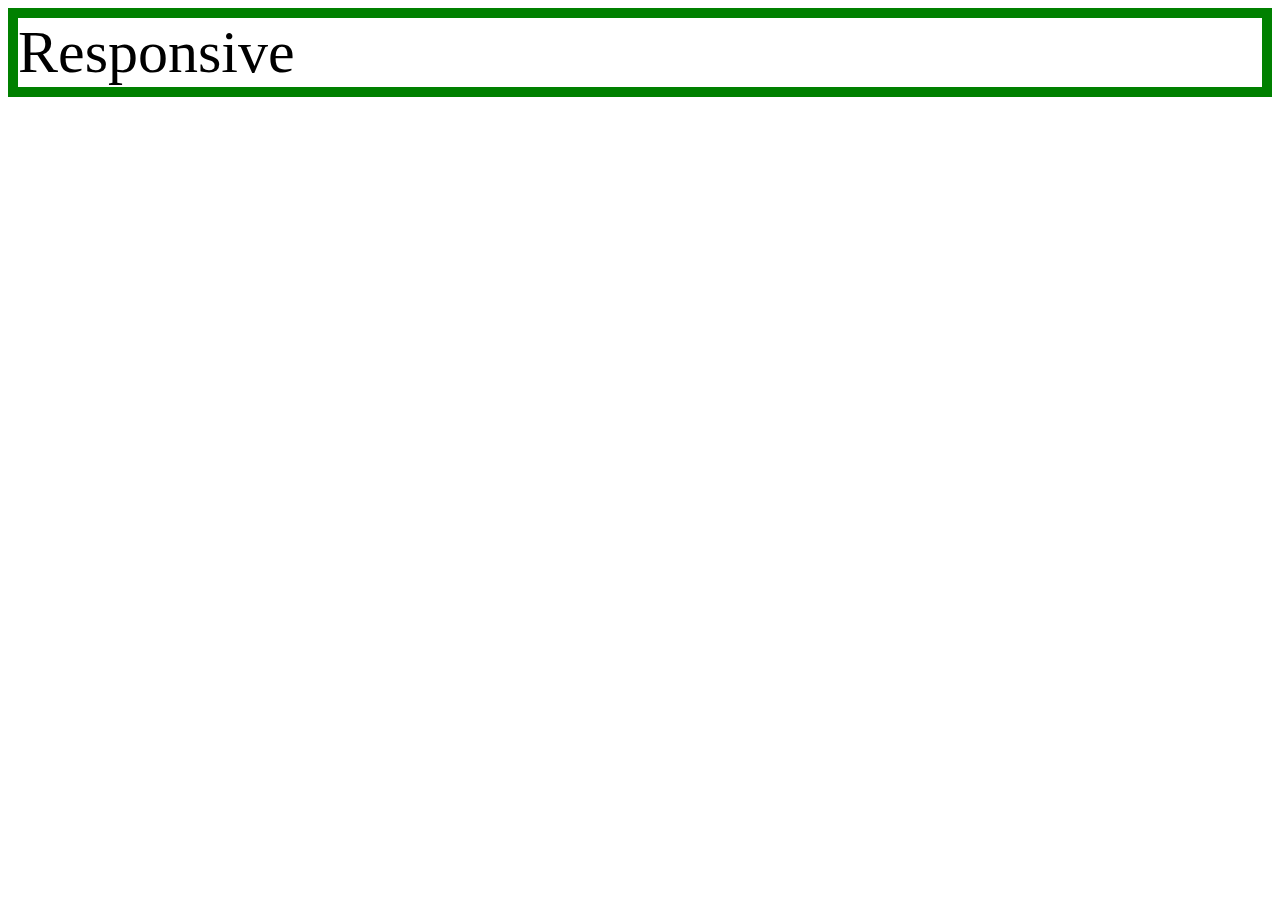
<file: mediaquery.html>
<!DOCTYPE html>
<html lang="en" dir="ltr">
  <head>
    <meta charset="utf-8">
    <title></title>
    <style>
      div{
        border:10px solid green;
        font-size:60px;
      }

      @media(max-width:800px){
      div{
        display:none;
      }
      }
    </style>
  </head>
  <body>
    <div>
      Responsive
    </div>
  </body>
</html>
</file>
<file: style.css>
body{
  margin: 0px;
}
a{color:black;
text-decoration:none;
}

h1{
 font-size: 45px;
 text-align:center;
 border-bottom:1px solid grey;
 margin: 0px;
 padding: 20px;
}
#grid ol{
 border-right: 1px solid grey;
 width:150px;
 margin: 0px;
 padding: 20px;
 padding-left: 45px;
}
#grid{
 display:grid;
 grid-template-columns: 220px 1fr;
}
#grid #text{
 padding-left: 10px;
 padding-right: 15px;
}
@media (max-width:900px){
  #grid{
   display:block;
  }
  #grid ol{
   border-right: none;
  }
  h1{
   border-bottom:none;
  }
}
</file>
